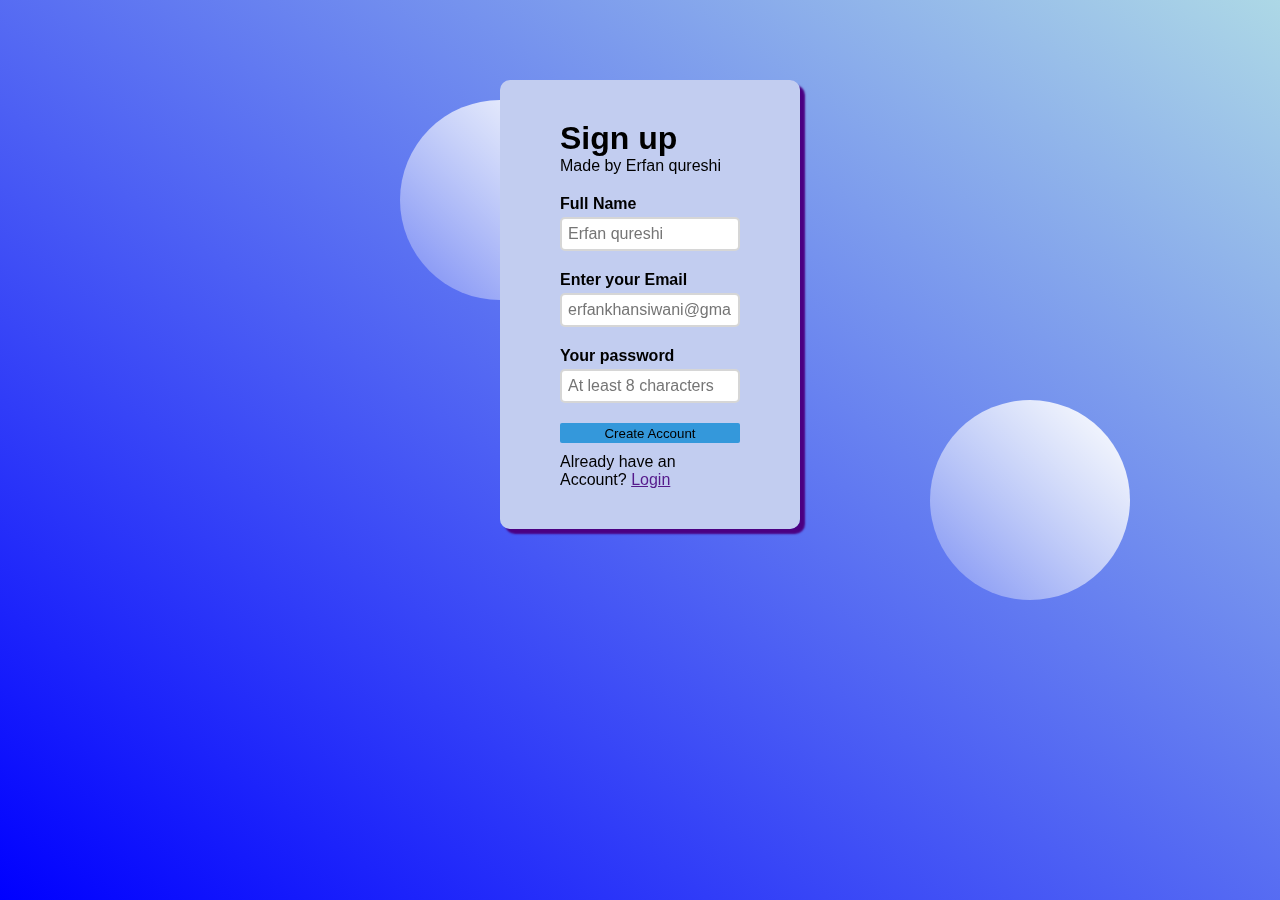
<file: signup.html>
<!DOCTYPE html>
<html lang="en">
<head>
    <meta charset="UTF-8">
    <meta http-equiv="X-UA-Compatible" content="IE=edge">
    <meta name="viewport" content="width=device-width, initial-scale=1.0">
    <title>Signup page</title>
    <link rel="stylesheet" href="signup.css">
</head>
<body>
    <div class="outer-box">
        <div class="inner-box">
            <header class="signup">
                <h1>Sign up</h1>
                <p>Made by Erfan qureshi</p>
            </header>
            <main class="signup-body">
                <form action="#"></form>
             <p>
                    <label for="Full Name">Full Name</label>
                     <input type="text" name="Erfan" id="Full Name" placeholder="Erfan qureshi" required>
            </p>
              <p>
                    <label for="Your email">Enter your Email </label>
                    <input type="email" name="Email" id="Email" placeholder="erfankhansiwani@gmail.com" required>
             </p>

            <p>
                    <label for="Password">Your password </label>
                    <input type="password" name="Password" id="password" placeholder="At least 8 characters" required>
             </p>

            
                <input type="submit" id="submit" value="Create Account">
             
            </main>
            <footer class="signup-footer">
                <p>Already have an Account? <a href="">Login</a></p>
            </footer>
        </div>
        <div class="circle c1"></div>
        <div class="circle c2"></div>
    </div>
</body>
</html>
</file>
<file: signup.css>
/* *{
    margin: 0;
    padding: 0;
    box-sizing: border-box;
}

body{
    font-family: 'Gill Sans', 'Gill Sans MT', Calibri, 'Trebuchet MS', sans-serif;
}

.outer-box{
    width: 100vw;
    height: 100vh;
    background: linear-gradient(to top left,blue ,lightblue);
}

.inner-box{
    width: 300px;
    margin: 0 auto;
    position: relative;
    top: 40%;
    padding: 20px 40px;
    background-color: #ffffffcc;
    background: linear-gradient(to top left, #ffffffff, #ffffff33);
    backdrop-filter: blur(8px);
    border-radius: 8px;
    transform: translateY(-50%);
    box-shadow: 4px 4px 5px purple;
    z-index: 2;
    
}
.signup-header h1{
    font-size: 2.5rem;
    color: #212121;
}
.signup-header p{
    color: black;
}

.signup-body{
    margin:20px 0px;
}

.signup-body p{
    margin: 10px 0px;
}

.signup-body p label{
display: block;
font-weight: bold;
}

.signup-body p input{
    width: 100%;
    padding: 10px;
    border: 2px solid #cccc;
    border-radius: 4px;
    font-size: 1rem;
    margin-top: 4px;
}

#submit{
    background-color: #3498db;
    border: none;
    color: white;
    cursor: pointer;
    border-radius: 4px;
    width: 100%;
    height: 30px;
}
#submit:hover{
    background-color: #144f77;
}
.signup-footer p{
color: #555;
text-align: center;
}

.signup-footer a{
    color: #144f77;
}
.circle{
    width: 200px;
    height: 200px;
    border-radius: 100px;
    background: linear-gradient(TO top right, #ffffff33, white);
    position: absolute;
}

.c1{
    top: 100px;
    left: 40px;
}

.c2{
    bottom: 200px;
    right: 50px;
} */




*{
    margin: 0;
    padding: 0;
    box-sizing: border-box;
}

body{
    font-family: 'Gill Sans', 'Gill Sans MT', Calibri, 'Trebuchet MS', sans-serif;
}

.outer-box{
    background: linear-gradient(to top right , blue , lightblue);
    width: 100VW;
    height: 100vh;
}

.inner-box{
   position: relative;
  top: 80px;
  padding: 40px 60px;
  border-radius: 10px;
  backdrop-filter: blur(1000px);
  background: rgba(230, 235, 240, .7);
  left: 500px;
  box-shadow: 5px 5px 2px indigo;
  width: 300px;
  z-index: 3; 
}

.signup-header h1 {
    font-family: 'Lucida Sans', 'Lucida Sans Regular', 'Lucida Grande', 'Lucida Sans Unicode', Geneva, Verdana, sans-serif;
    color:#00000093
}

.signup-header p{
    font-family: 'Segoe UI', Tahoma, Geneva, Verdana, sans-serif;
}

.signup-body{
    margin: 10px 0px;
}

.signup-body p{
    margin: 20px 0px;
}

.signup-body p label{
    font-weight: bold;
    display: block;
}

.signup-body p input{
    width: 100%;
    padding: 6px;
    border: 2px solid #cccc;
    font-size: 1rem;
    margin-top: 4px;
    border-radius: 5px;
}

#submit{
    width: 100%;
    background-color:#3498db;
    border: none;
    border-radius: 2px;
    cursor: pointer;
    height: 20px;
}

#submit:hover{
    background-color:#1973af ;
}
.circle{
    width: 200px;
    height: 200px;
    border-radius: 100px;
    background: linear-gradient(to top right, #ffffff33, #ffffff);
    position: absolute;
}

.c1{
    top: 400px;
    right: 150px;
}

.c2{
    top:100px;
    left: 400px;
}
</file>
